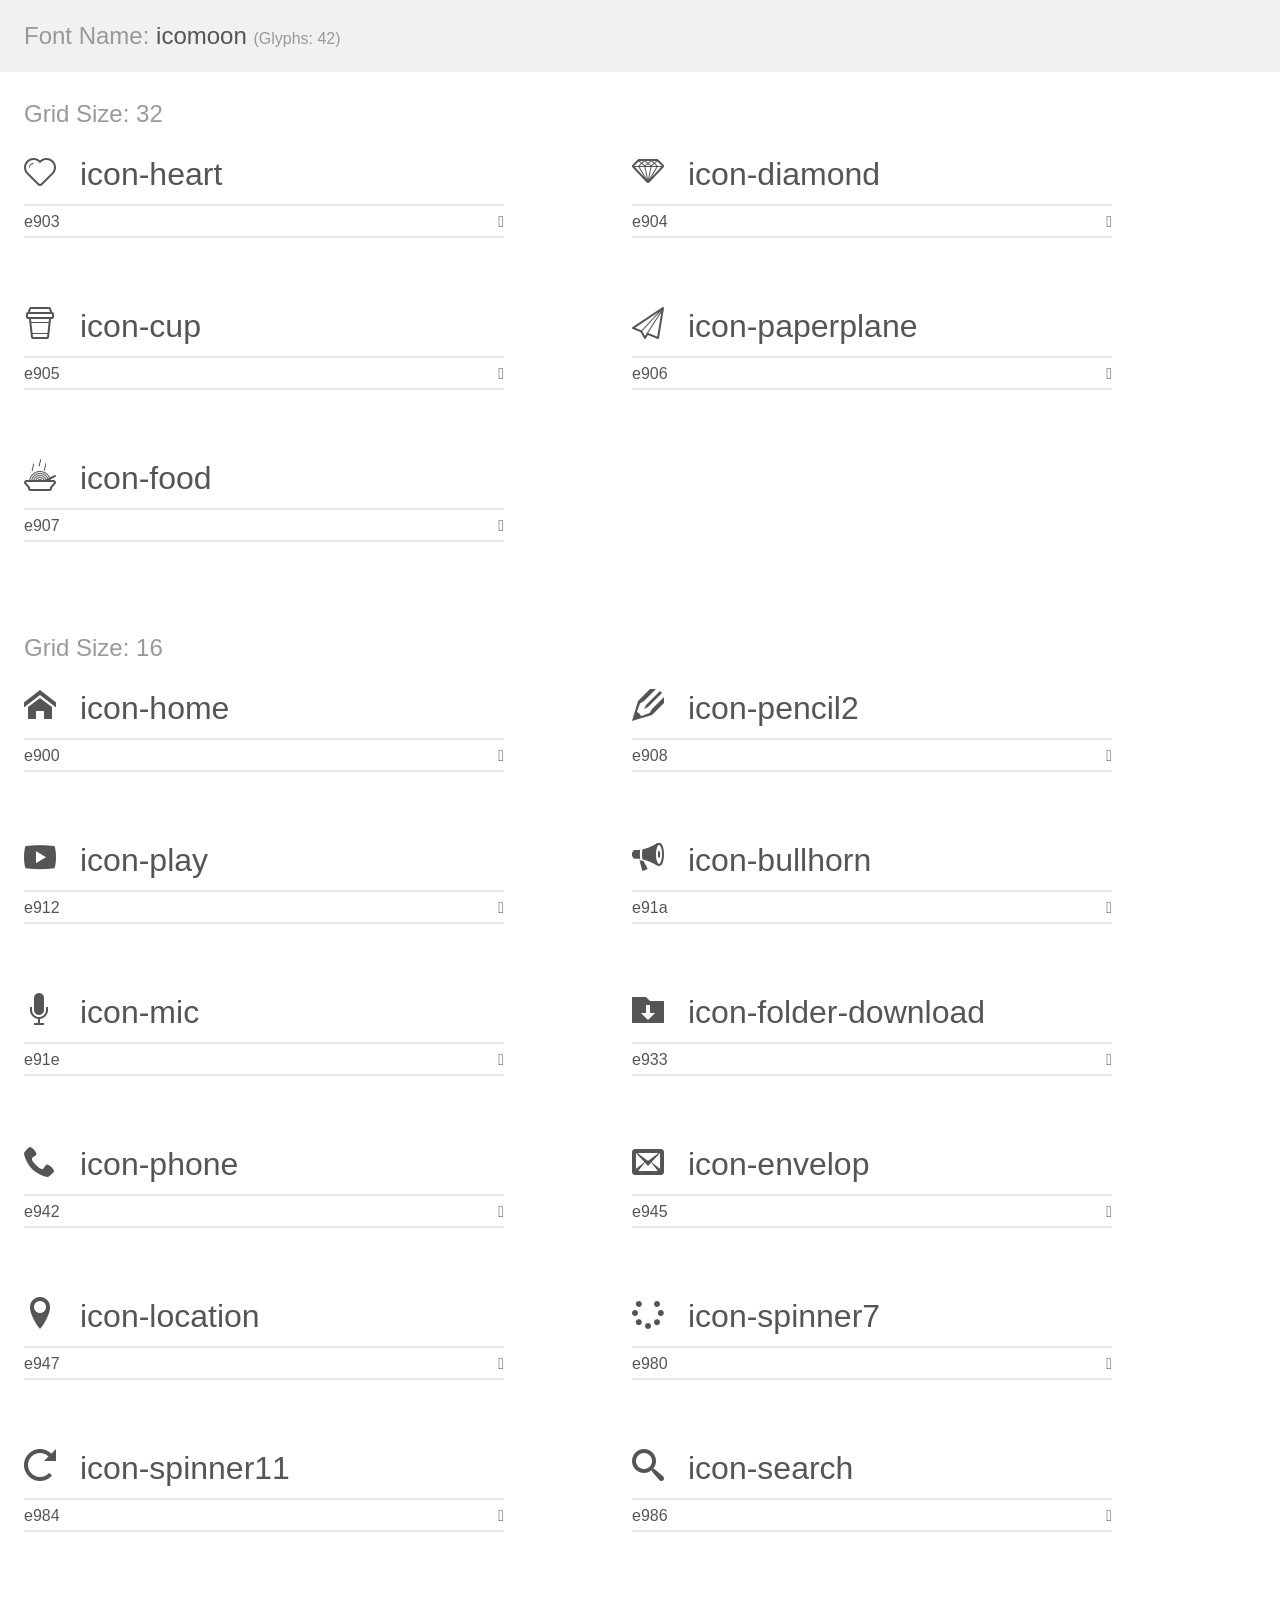
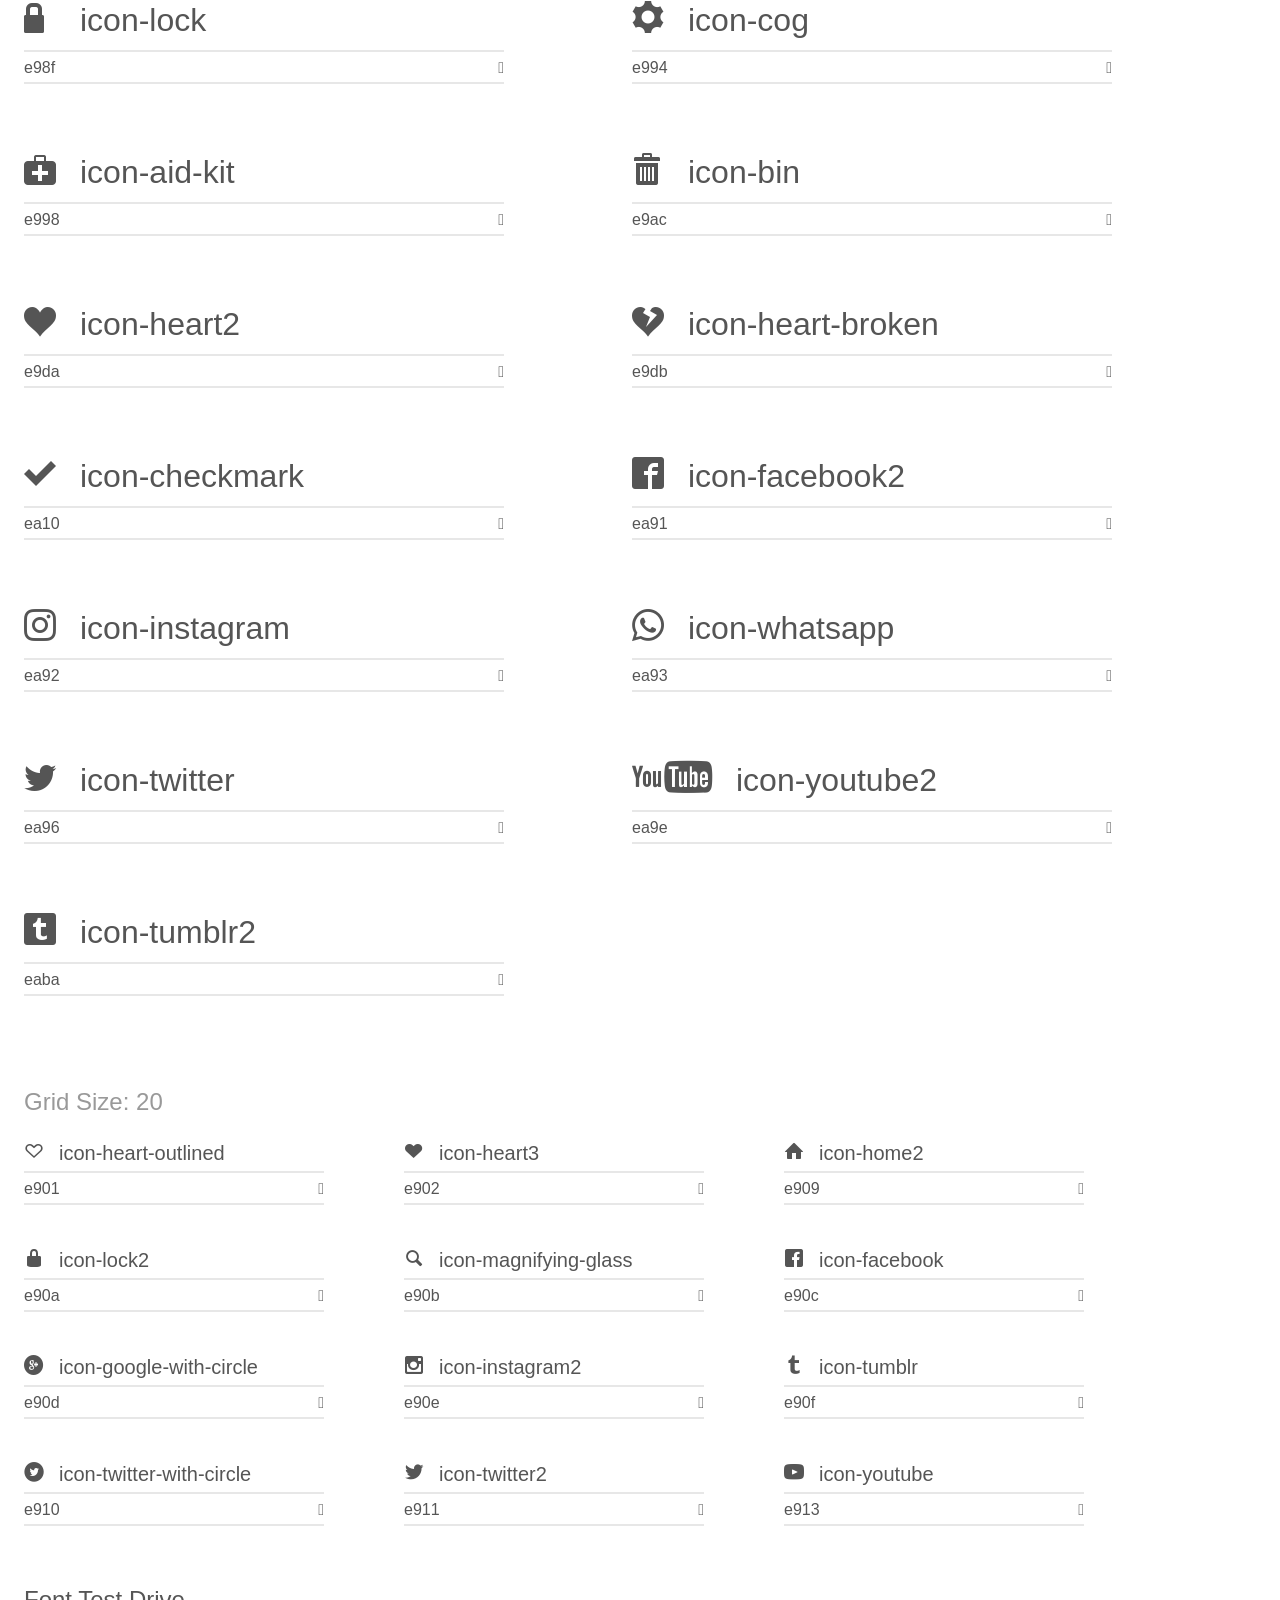
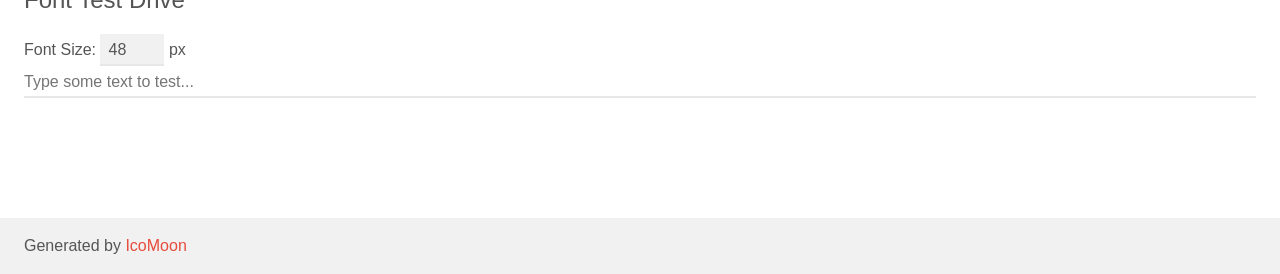
<file: demo.html>
<!doctype html>
<html>
<head>
    <meta charset="utf-8">
    <title>IcoMoon Demo</title>
    <meta name="description" content="An Icon Font Generated By IcoMoon.io">
    <meta name="viewport" content="width=device-width, initial-scale=1">
    <link rel="stylesheet" href="demo-files/demo.css">
    <link rel="stylesheet" href="style.css"></head>
<body>
    <div class="bgc1 clearfix">
        <h1 class="mhmm mvm"><span class="fgc1">Font Name:</span> icomoon <small class="fgc1">(Glyphs:&nbsp;42)</small></h1>
    </div>
    <div class="clearfix mhl ptl">
        <h1 class="mvm mtn fgc1">Grid Size: 32</h1>
        <div class="glyph fs1">
            <div class="clearfix bshadow0 pbs">
                <span class="icon-heart">
                
                </span>
                <span class="mls"> icon-heart</span>
            </div>
            <fieldset class="fs0 size1of1 clearfix hidden-false">
                <input type="text" readonly value="e903" class="unit size1of2" />
                <input type="text" maxlength="1" readonly value="&#xe903;" class="unitRight size1of2 talign-right" />
            </fieldset>
            <div class="fs0 bshadow0 clearfix hidden-true">
                <span class="unit pvs fgc1">liga: </span>
                <input type="text" readonly value="" class="liga unitRight" />
            </div>
        </div>
        <div class="glyph fs1">
            <div class="clearfix bshadow0 pbs">
                <span class="icon-diamond">
                
                </span>
                <span class="mls"> icon-diamond</span>
            </div>
            <fieldset class="fs0 size1of1 clearfix hidden-false">
                <input type="text" readonly value="e904" class="unit size1of2" />
                <input type="text" maxlength="1" readonly value="&#xe904;" class="unitRight size1of2 talign-right" />
            </fieldset>
            <div class="fs0 bshadow0 clearfix hidden-true">
                <span class="unit pvs fgc1">liga: </span>
                <input type="text" readonly value="" class="liga unitRight" />
            </div>
        </div>
        <div class="glyph fs1">
            <div class="clearfix bshadow0 pbs">
                <span class="icon-cup">
                
                </span>
                <span class="mls"> icon-cup</span>
            </div>
            <fieldset class="fs0 size1of1 clearfix hidden-false">
                <input type="text" readonly value="e905" class="unit size1of2" />
                <input type="text" maxlength="1" readonly value="&#xe905;" class="unitRight size1of2 talign-right" />
            </fieldset>
            <div class="fs0 bshadow0 clearfix hidden-true">
                <span class="unit pvs fgc1">liga: </span>
                <input type="text" readonly value="" class="liga unitRight" />
            </div>
        </div>
        <div class="glyph fs1">
            <div class="clearfix bshadow0 pbs">
                <span class="icon-paperplane">
                
                </span>
                <span class="mls"> icon-paperplane</span>
            </div>
            <fieldset class="fs0 size1of1 clearfix hidden-false">
                <input type="text" readonly value="e906" class="unit size1of2" />
                <input type="text" maxlength="1" readonly value="&#xe906;" class="unitRight size1of2 talign-right" />
            </fieldset>
            <div class="fs0 bshadow0 clearfix hidden-true">
                <span class="unit pvs fgc1">liga: </span>
                <input type="text" readonly value="" class="liga unitRight" />
            </div>
        </div>
        <div class="glyph fs1">
            <div class="clearfix bshadow0 pbs">
                <span class="icon-food">
                
                </span>
                <span class="mls"> icon-food</span>
            </div>
            <fieldset class="fs0 size1of1 clearfix hidden-false">
                <input type="text" readonly value="e907" class="unit size1of2" />
                <input type="text" maxlength="1" readonly value="&#xe907;" class="unitRight size1of2 talign-right" />
            </fieldset>
            <div class="fs0 bshadow0 clearfix hidden-true">
                <span class="unit pvs fgc1">liga: </span>
                <input type="text" readonly value="" class="liga unitRight" />
            </div>
        </div>
  </div>
    <div class="clearfix mhl ptl">
        <h1 class="mvm mtn fgc1">Grid Size: 16</h1>
        <div class="glyph fs2">
            <div class="clearfix bshadow0 pbs">
                <span class="icon-home">
                
                </span>
                <span class="mls"> icon-home</span>
            </div>
            <fieldset class="fs0 size1of1 clearfix hidden-false">
                <input type="text" readonly value="e900" class="unit size1of2" />
                <input type="text" maxlength="1" readonly value="&#xe900;" class="unitRight size1of2 talign-right" />
            </fieldset>
            <div class="fs0 bshadow0 clearfix hidden-true">
                <span class="unit pvs fgc1">liga: </span>
                <input type="text" readonly value="home, house" class="liga unitRight" />
            </div>
        </div>
        <div class="glyph fs2">
            <div class="clearfix bshadow0 pbs">
                <span class="icon-pencil2">
                
                </span>
                <span class="mls"> icon-pencil2</span>
            </div>
            <fieldset class="fs0 size1of1 clearfix hidden-false">
                <input type="text" readonly value="e908" class="unit size1of2" />
                <input type="text" maxlength="1" readonly value="&#xe908;" class="unitRight size1of2 talign-right" />
            </fieldset>
            <div class="fs0 bshadow0 clearfix hidden-true">
                <span class="unit pvs fgc1">liga: </span>
                <input type="text" readonly value="pencil2, write2" class="liga unitRight" />
            </div>
        </div>
        <div class="glyph fs2">
            <div class="clearfix bshadow0 pbs">
                <span class="icon-play">
                
                </span>
                <span class="mls"> icon-play</span>
            </div>
            <fieldset class="fs0 size1of1 clearfix hidden-false">
                <input type="text" readonly value="e912" class="unit size1of2" />
                <input type="text" maxlength="1" readonly value="&#xe912;" class="unitRight size1of2 talign-right" />
            </fieldset>
            <div class="fs0 bshadow0 clearfix hidden-true">
                <span class="unit pvs fgc1">liga: </span>
                <input type="text" readonly value="play, video" class="liga unitRight" />
            </div>
        </div>
        <div class="glyph fs2">
            <div class="clearfix bshadow0 pbs">
                <span class="icon-bullhorn">
                
                </span>
                <span class="mls"> icon-bullhorn</span>
            </div>
            <fieldset class="fs0 size1of1 clearfix hidden-false">
                <input type="text" readonly value="e91a" class="unit size1of2" />
                <input type="text" maxlength="1" readonly value="&#xe91a;" class="unitRight size1of2 talign-right" />
            </fieldset>
            <div class="fs0 bshadow0 clearfix hidden-true">
                <span class="unit pvs fgc1">liga: </span>
                <input type="text" readonly value="bullhorn, megaphone" class="liga unitRight" />
            </div>
        </div>
        <div class="glyph fs2">
            <div class="clearfix bshadow0 pbs">
                <span class="icon-mic">
                
                </span>
                <span class="mls"> icon-mic</span>
            </div>
            <fieldset class="fs0 size1of1 clearfix hidden-false">
                <input type="text" readonly value="e91e" class="unit size1of2" />
                <input type="text" maxlength="1" readonly value="&#xe91e;" class="unitRight size1of2 talign-right" />
            </fieldset>
            <div class="fs0 bshadow0 clearfix hidden-true">
                <span class="unit pvs fgc1">liga: </span>
                <input type="text" readonly value="mic, microphone" class="liga unitRight" />
            </div>
        </div>
        <div class="glyph fs2">
            <div class="clearfix bshadow0 pbs">
                <span class="icon-folder-download">
                
                </span>
                <span class="mls"> icon-folder-download</span>
            </div>
            <fieldset class="fs0 size1of1 clearfix hidden-false">
                <input type="text" readonly value="e933" class="unit size1of2" />
                <input type="text" maxlength="1" readonly value="&#xe933;" class="unitRight size1of2 talign-right" />
            </fieldset>
            <div class="fs0 bshadow0 clearfix hidden-true">
                <span class="unit pvs fgc1">liga: </span>
                <input type="text" readonly value="folder-download, directory5" class="liga unitRight" />
            </div>
        </div>
        <div class="glyph fs2">
            <div class="clearfix bshadow0 pbs">
                <span class="icon-phone">
                
                </span>
                <span class="mls"> icon-phone</span>
            </div>
            <fieldset class="fs0 size1of1 clearfix hidden-false">
                <input type="text" readonly value="e942" class="unit size1of2" />
                <input type="text" maxlength="1" readonly value="&#xe942;" class="unitRight size1of2 talign-right" />
            </fieldset>
            <div class="fs0 bshadow0 clearfix hidden-true">
                <span class="unit pvs fgc1">liga: </span>
                <input type="text" readonly value="phone, telephone" class="liga unitRight" />
            </div>
        </div>
        <div class="glyph fs2">
            <div class="clearfix bshadow0 pbs">
                <span class="icon-envelop">
                
                </span>
                <span class="mls"> icon-envelop</span>
            </div>
            <fieldset class="fs0 size1of1 clearfix hidden-false">
                <input type="text" readonly value="e945" class="unit size1of2" />
                <input type="text" maxlength="1" readonly value="&#xe945;" class="unitRight size1of2 talign-right" />
            </fieldset>
            <div class="fs0 bshadow0 clearfix hidden-true">
                <span class="unit pvs fgc1">liga: </span>
                <input type="text" readonly value="envelop, mail" class="liga unitRight" />
            </div>
        </div>
        <div class="glyph fs2">
            <div class="clearfix bshadow0 pbs">
                <span class="icon-location">
                
                </span>
                <span class="mls"> icon-location</span>
            </div>
            <fieldset class="fs0 size1of1 clearfix hidden-false">
                <input type="text" readonly value="e947" class="unit size1of2" />
                <input type="text" maxlength="1" readonly value="&#xe947;" class="unitRight size1of2 talign-right" />
            </fieldset>
            <div class="fs0 bshadow0 clearfix hidden-true">
                <span class="unit pvs fgc1">liga: </span>
                <input type="text" readonly value="location, map-marker" class="liga unitRight" />
            </div>
        </div>
        <div class="glyph fs2">
            <div class="clearfix bshadow0 pbs">
                <span class="icon-spinner7">
                
                </span>
                <span class="mls"> icon-spinner7</span>
            </div>
            <fieldset class="fs0 size1of1 clearfix hidden-false">
                <input type="text" readonly value="e980" class="unit size1of2" />
                <input type="text" maxlength="1" readonly value="&#xe980;" class="unitRight size1of2 talign-right" />
            </fieldset>
            <div class="fs0 bshadow0 clearfix hidden-true">
                <span class="unit pvs fgc1">liga: </span>
                <input type="text" readonly value="spinner7, loading8" class="liga unitRight" />
            </div>
        </div>
        <div class="glyph fs2">
            <div class="clearfix bshadow0 pbs">
                <span class="icon-spinner11">
                
                </span>
                <span class="mls"> icon-spinner11</span>
            </div>
            <fieldset class="fs0 size1of1 clearfix hidden-false">
                <input type="text" readonly value="e984" class="unit size1of2" />
                <input type="text" maxlength="1" readonly value="&#xe984;" class="unitRight size1of2 talign-right" />
            </fieldset>
            <div class="fs0 bshadow0 clearfix hidden-true">
                <span class="unit pvs fgc1">liga: </span>
                <input type="text" readonly value="spinner11, loading12" class="liga unitRight" />
            </div>
        </div>
        <div class="glyph fs2">
            <div class="clearfix bshadow0 pbs">
                <span class="icon-search">
                
                </span>
                <span class="mls"> icon-search</span>
            </div>
            <fieldset class="fs0 size1of1 clearfix hidden-false">
                <input type="text" readonly value="e986" class="unit size1of2" />
                <input type="text" maxlength="1" readonly value="&#xe986;" class="unitRight size1of2 talign-right" />
            </fieldset>
            <div class="fs0 bshadow0 clearfix hidden-true">
                <span class="unit pvs fgc1">liga: </span>
                <input type="text" readonly value="search, magnifier" class="liga unitRight" />
            </div>
        </div>
        <div class="glyph fs2">
            <div class="clearfix bshadow0 pbs">
                <span class="icon-lock">
                
                </span>
                <span class="mls"> icon-lock</span>
            </div>
            <fieldset class="fs0 size1of1 clearfix hidden-false">
                <input type="text" readonly value="e98f" class="unit size1of2" />
                <input type="text" maxlength="1" readonly value="&#xe98f;" class="unitRight size1of2 talign-right" />
            </fieldset>
            <div class="fs0 bshadow0 clearfix hidden-true">
                <span class="unit pvs fgc1">liga: </span>
                <input type="text" readonly value="lock, secure" class="liga unitRight" />
            </div>
        </div>
        <div class="glyph fs2">
            <div class="clearfix bshadow0 pbs">
                <span class="icon-cog">
                
                </span>
                <span class="mls"> icon-cog</span>
            </div>
            <fieldset class="fs0 size1of1 clearfix hidden-false">
                <input type="text" readonly value="e994" class="unit size1of2" />
                <input type="text" maxlength="1" readonly value="&#xe994;" class="unitRight size1of2 talign-right" />
            </fieldset>
            <div class="fs0 bshadow0 clearfix hidden-true">
                <span class="unit pvs fgc1">liga: </span>
                <input type="text" readonly value="cog, gear" class="liga unitRight" />
            </div>
        </div>
        <div class="glyph fs2">
            <div class="clearfix bshadow0 pbs">
                <span class="icon-aid-kit">
                
                </span>
                <span class="mls"> icon-aid-kit</span>
            </div>
            <fieldset class="fs0 size1of1 clearfix hidden-false">
                <input type="text" readonly value="e998" class="unit size1of2" />
                <input type="text" maxlength="1" readonly value="&#xe998;" class="unitRight size1of2 talign-right" />
            </fieldset>
            <div class="fs0 bshadow0 clearfix hidden-true">
                <span class="unit pvs fgc1">liga: </span>
                <input type="text" readonly value="aid-kit, health" class="liga unitRight" />
            </div>
        </div>
        <div class="glyph fs2">
            <div class="clearfix bshadow0 pbs">
                <span class="icon-bin">
                
                </span>
                <span class="mls"> icon-bin</span>
            </div>
            <fieldset class="fs0 size1of1 clearfix hidden-false">
                <input type="text" readonly value="e9ac" class="unit size1of2" />
                <input type="text" maxlength="1" readonly value="&#xe9ac;" class="unitRight size1of2 talign-right" />
            </fieldset>
            <div class="fs0 bshadow0 clearfix hidden-true">
                <span class="unit pvs fgc1">liga: </span>
                <input type="text" readonly value="bin, trashcan" class="liga unitRight" />
            </div>
        </div>
        <div class="glyph fs2">
            <div class="clearfix bshadow0 pbs">
                <span class="icon-heart2">
                
                </span>
                <span class="mls"> icon-heart2</span>
            </div>
            <fieldset class="fs0 size1of1 clearfix hidden-false">
                <input type="text" readonly value="e9da" class="unit size1of2" />
                <input type="text" maxlength="1" readonly value="&#xe9da;" class="unitRight size1of2 talign-right" />
            </fieldset>
            <div class="fs0 bshadow0 clearfix hidden-true">
                <span class="unit pvs fgc1">liga: </span>
                <input type="text" readonly value="heart, like" class="liga unitRight" />
            </div>
        </div>
        <div class="glyph fs2">
            <div class="clearfix bshadow0 pbs">
                <span class="icon-heart-broken">
                
                </span>
                <span class="mls"> icon-heart-broken</span>
            </div>
            <fieldset class="fs0 size1of1 clearfix hidden-false">
                <input type="text" readonly value="e9db" class="unit size1of2" />
                <input type="text" maxlength="1" readonly value="&#xe9db;" class="unitRight size1of2 talign-right" />
            </fieldset>
            <div class="fs0 bshadow0 clearfix hidden-true">
                <span class="unit pvs fgc1">liga: </span>
                <input type="text" readonly value="heart-broken, heart2" class="liga unitRight" />
            </div>
        </div>
        <div class="glyph fs2">
            <div class="clearfix bshadow0 pbs">
                <span class="icon-checkmark">
                
                </span>
                <span class="mls"> icon-checkmark</span>
            </div>
            <fieldset class="fs0 size1of1 clearfix hidden-false">
                <input type="text" readonly value="ea10" class="unit size1of2" />
                <input type="text" maxlength="1" readonly value="&#xea10;" class="unitRight size1of2 talign-right" />
            </fieldset>
            <div class="fs0 bshadow0 clearfix hidden-true">
                <span class="unit pvs fgc1">liga: </span>
                <input type="text" readonly value="checkmark, tick" class="liga unitRight" />
            </div>
        </div>
        <div class="glyph fs2">
            <div class="clearfix bshadow0 pbs">
                <span class="icon-facebook2">
                
                </span>
                <span class="mls"> icon-facebook2</span>
            </div>
            <fieldset class="fs0 size1of1 clearfix hidden-false">
                <input type="text" readonly value="ea91" class="unit size1of2" />
                <input type="text" maxlength="1" readonly value="&#xea91;" class="unitRight size1of2 talign-right" />
            </fieldset>
            <div class="fs0 bshadow0 clearfix hidden-true">
                <span class="unit pvs fgc1">liga: </span>
                <input type="text" readonly value="facebook2, brand11" class="liga unitRight" />
            </div>
        </div>
        <div class="glyph fs2">
            <div class="clearfix bshadow0 pbs">
                <span class="icon-instagram">
                
                </span>
                <span class="mls"> icon-instagram</span>
            </div>
            <fieldset class="fs0 size1of1 clearfix hidden-false">
                <input type="text" readonly value="ea92" class="unit size1of2" />
                <input type="text" maxlength="1" readonly value="&#xea92;" class="unitRight size1of2 talign-right" />
            </fieldset>
            <div class="fs0 bshadow0 clearfix hidden-true">
                <span class="unit pvs fgc1">liga: </span>
                <input type="text" readonly value="instagram, brand12" class="liga unitRight" />
            </div>
        </div>
        <div class="glyph fs2">
            <div class="clearfix bshadow0 pbs">
                <span class="icon-whatsapp">
                
                </span>
                <span class="mls"> icon-whatsapp</span>
            </div>
            <fieldset class="fs0 size1of1 clearfix hidden-false">
                <input type="text" readonly value="ea93" class="unit size1of2" />
                <input type="text" maxlength="1" readonly value="&#xea93;" class="unitRight size1of2 talign-right" />
            </fieldset>
            <div class="fs0 bshadow0 clearfix hidden-true">
                <span class="unit pvs fgc1">liga: </span>
                <input type="text" readonly value="whatsapp, brand13" class="liga unitRight" />
            </div>
        </div>
        <div class="glyph fs2">
            <div class="clearfix bshadow0 pbs">
                <span class="icon-twitter">
                
                </span>
                <span class="mls"> icon-twitter</span>
            </div>
            <fieldset class="fs0 size1of1 clearfix hidden-false">
                <input type="text" readonly value="ea96" class="unit size1of2" />
                <input type="text" maxlength="1" readonly value="&#xea96;" class="unitRight size1of2 talign-right" />
            </fieldset>
            <div class="fs0 bshadow0 clearfix hidden-true">
                <span class="unit pvs fgc1">liga: </span>
                <input type="text" readonly value="twitter, brand16" class="liga unitRight" />
            </div>
        </div>
        <div class="glyph fs2">
            <div class="clearfix bshadow0 pbs">
                <span class="icon-youtube2">
                
                </span>
                <span class="mls"> icon-youtube2</span>
            </div>
            <fieldset class="fs0 size1of1 clearfix hidden-false">
                <input type="text" readonly value="ea9e" class="unit size1of2" />
                <input type="text" maxlength="1" readonly value="&#xea9e;" class="unitRight size1of2 talign-right" />
            </fieldset>
            <div class="fs0 bshadow0 clearfix hidden-true">
                <span class="unit pvs fgc1">liga: </span>
                <input type="text" readonly value="youtube2, brand22" class="liga unitRight" />
            </div>
        </div>
        <div class="glyph fs2">
            <div class="clearfix bshadow0 pbs">
                <span class="icon-tumblr2">
                
                </span>
                <span class="mls"> icon-tumblr2</span>
            </div>
            <fieldset class="fs0 size1of1 clearfix hidden-false">
                <input type="text" readonly value="eaba" class="unit size1of2" />
                <input type="text" maxlength="1" readonly value="&#xeaba;" class="unitRight size1of2 talign-right" />
            </fieldset>
            <div class="fs0 bshadow0 clearfix hidden-true">
                <span class="unit pvs fgc1">liga: </span>
                <input type="text" readonly value="tumblr2, brand50" class="liga unitRight" />
            </div>
        </div>
  </div>
    <div class="clearfix mhl ptl">
        <h1 class="mvm mtn fgc1">Grid Size: 20</h1>
        <div class="glyph fs3">
            <div class="clearfix bshadow0 pbs">
                <span class="icon-heart-outlined">
                
                </span>
                <span class="mls"> icon-heart-outlined</span>
            </div>
            <fieldset class="fs0 size1of1 clearfix hidden-false">
                <input type="text" readonly value="e901" class="unit size1of2" />
                <input type="text" maxlength="1" readonly value="&#xe901;" class="unitRight size1of2 talign-right" />
            </fieldset>
            <div class="fs0 bshadow0 clearfix hidden-true">
                <span class="unit pvs fgc1">liga: </span>
                <input type="text" readonly value="" class="liga unitRight" />
            </div>
        </div>
        <div class="glyph fs3">
            <div class="clearfix bshadow0 pbs">
                <span class="icon-heart3">
                
                </span>
                <span class="mls"> icon-heart3</span>
            </div>
            <fieldset class="fs0 size1of1 clearfix hidden-false">
                <input type="text" readonly value="e902" class="unit size1of2" />
                <input type="text" maxlength="1" readonly value="&#xe902;" class="unitRight size1of2 talign-right" />
            </fieldset>
            <div class="fs0 bshadow0 clearfix hidden-true">
                <span class="unit pvs fgc1">liga: </span>
                <input type="text" readonly value="" class="liga unitRight" />
            </div>
        </div>
        <div class="glyph fs3">
            <div class="clearfix bshadow0 pbs">
                <span class="icon-home2">
                
                </span>
                <span class="mls"> icon-home2</span>
            </div>
            <fieldset class="fs0 size1of1 clearfix hidden-false">
                <input type="text" readonly value="e909" class="unit size1of2" />
                <input type="text" maxlength="1" readonly value="&#xe909;" class="unitRight size1of2 talign-right" />
            </fieldset>
            <div class="fs0 bshadow0 clearfix hidden-true">
                <span class="unit pvs fgc1">liga: </span>
                <input type="text" readonly value="" class="liga unitRight" />
            </div>
        </div>
        <div class="glyph fs3">
            <div class="clearfix bshadow0 pbs">
                <span class="icon-lock2">
                
                </span>
                <span class="mls"> icon-lock2</span>
            </div>
            <fieldset class="fs0 size1of1 clearfix hidden-false">
                <input type="text" readonly value="e90a" class="unit size1of2" />
                <input type="text" maxlength="1" readonly value="&#xe90a;" class="unitRight size1of2 talign-right" />
            </fieldset>
            <div class="fs0 bshadow0 clearfix hidden-true">
                <span class="unit pvs fgc1">liga: </span>
                <input type="text" readonly value="" class="liga unitRight" />
            </div>
        </div>
        <div class="glyph fs3">
            <div class="clearfix bshadow0 pbs">
                <span class="icon-magnifying-glass">
                
                </span>
                <span class="mls"> icon-magnifying-glass</span>
            </div>
            <fieldset class="fs0 size1of1 clearfix hidden-false">
                <input type="text" readonly value="e90b" class="unit size1of2" />
                <input type="text" maxlength="1" readonly value="&#xe90b;" class="unitRight size1of2 talign-right" />
            </fieldset>
            <div class="fs0 bshadow0 clearfix hidden-true">
                <span class="unit pvs fgc1">liga: </span>
                <input type="text" readonly value="" class="liga unitRight" />
            </div>
        </div>
        <div class="glyph fs3">
            <div class="clearfix bshadow0 pbs">
                <span class="icon-facebook">
                
                </span>
                <span class="mls"> icon-facebook</span>
            </div>
            <fieldset class="fs0 size1of1 clearfix hidden-false">
                <input type="text" readonly value="e90c" class="unit size1of2" />
                <input type="text" maxlength="1" readonly value="&#xe90c;" class="unitRight size1of2 talign-right" />
            </fieldset>
            <div class="fs0 bshadow0 clearfix hidden-true">
                <span class="unit pvs fgc1">liga: </span>
                <input type="text" readonly value="" class="liga unitRight" />
            </div>
        </div>
        <div class="glyph fs3">
            <div class="clearfix bshadow0 pbs">
                <span class="icon-google-with-circle">
                
                </span>
                <span class="mls"> icon-google-with-circle</span>
            </div>
            <fieldset class="fs0 size1of1 clearfix hidden-false">
                <input type="text" readonly value="e90d" class="unit size1of2" />
                <input type="text" maxlength="1" readonly value="&#xe90d;" class="unitRight size1of2 talign-right" />
            </fieldset>
            <div class="fs0 bshadow0 clearfix hidden-true">
                <span class="unit pvs fgc1">liga: </span>
                <input type="text" readonly value="" class="liga unitRight" />
            </div>
        </div>
        <div class="glyph fs3">
            <div class="clearfix bshadow0 pbs">
                <span class="icon-instagram2">
                
                </span>
                <span class="mls"> icon-instagram2</span>
            </div>
            <fieldset class="fs0 size1of1 clearfix hidden-false">
                <input type="text" readonly value="e90e" class="unit size1of2" />
                <input type="text" maxlength="1" readonly value="&#xe90e;" class="unitRight size1of2 talign-right" />
            </fieldset>
            <div class="fs0 bshadow0 clearfix hidden-true">
                <span class="unit pvs fgc1">liga: </span>
                <input type="text" readonly value="" class="liga unitRight" />
            </div>
        </div>
        <div class="glyph fs3">
            <div class="clearfix bshadow0 pbs">
                <span class="icon-tumblr">
                
                </span>
                <span class="mls"> icon-tumblr</span>
            </div>
            <fieldset class="fs0 size1of1 clearfix hidden-false">
                <input type="text" readonly value="e90f" class="unit size1of2" />
                <input type="text" maxlength="1" readonly value="&#xe90f;" class="unitRight size1of2 talign-right" />
            </fieldset>
            <div class="fs0 bshadow0 clearfix hidden-true">
                <span class="unit pvs fgc1">liga: </span>
                <input type="text" readonly value="" class="liga unitRight" />
            </div>
        </div>
        <div class="glyph fs3">
            <div class="clearfix bshadow0 pbs">
                <span class="icon-twitter-with-circle">
                
                </span>
                <span class="mls"> icon-twitter-with-circle</span>
            </div>
            <fieldset class="fs0 size1of1 clearfix hidden-false">
                <input type="text" readonly value="e910" class="unit size1of2" />
                <input type="text" maxlength="1" readonly value="&#xe910;" class="unitRight size1of2 talign-right" />
            </fieldset>
            <div class="fs0 bshadow0 clearfix hidden-true">
                <span class="unit pvs fgc1">liga: </span>
                <input type="text" readonly value="" class="liga unitRight" />
            </div>
        </div>
        <div class="glyph fs3">
            <div class="clearfix bshadow0 pbs">
                <span class="icon-twitter2">
                
                </span>
                <span class="mls"> icon-twitter2</span>
            </div>
            <fieldset class="fs0 size1of1 clearfix hidden-false">
                <input type="text" readonly value="e911" class="unit size1of2" />
                <input type="text" maxlength="1" readonly value="&#xe911;" class="unitRight size1of2 talign-right" />
            </fieldset>
            <div class="fs0 bshadow0 clearfix hidden-true">
                <span class="unit pvs fgc1">liga: </span>
                <input type="text" readonly value="" class="liga unitRight" />
            </div>
        </div>
        <div class="glyph fs3">
            <div class="clearfix bshadow0 pbs">
                <span class="icon-youtube">
                
                </span>
                <span class="mls"> icon-youtube</span>
            </div>
            <fieldset class="fs0 size1of1 clearfix hidden-false">
                <input type="text" readonly value="e913" class="unit size1of2" />
                <input type="text" maxlength="1" readonly value="&#xe913;" class="unitRight size1of2 talign-right" />
            </fieldset>
            <div class="fs0 bshadow0 clearfix hidden-true">
                <span class="unit pvs fgc1">liga: </span>
                <input type="text" readonly value="" class="liga unitRight" />
            </div>
        </div>
  </div>

    <!--[if gt IE 8]><!-->
    <div class="mhl clearfix mbl">
        <h1>Font Test Drive</h1>
        <label>
            Font Size: <input id="fontSize" type="number" class="textbox0 mbm"
            min="8" value="48" />
            px
        </label>
        <input id="testText" type="text" class="phl size1of1 mvl"
        placeholder="Type some text to test..." value=""/>
        </label>
        <div id="testDrive" class="icon-">&nbsp;
        </div>
    </div>
    <!--<![endif]-->
    <div class="bgc1 clearfix">
        <p class="mhl">Generated by <a href="https://icomoon.io/app">IcoMoon</a></p>
    </div>

    <script src="demo-files/demo.js"></script>
</body>
</html>
</file>
<file: demo-files/demo.css>
body {
  padding: 0;
  margin: 0;
  font-family: sans-serif;
  font-size: 1em;
  line-height: 1.5;
  color: #555;
  background: #fff;
}
h1 {
  font-size: 1.5em;
  font-weight: normal;
}
small {
  font-size: .66666667em;
}
a {
  color: #e74c3c;
  text-decoration: none;
}
a:hover, a:focus {
  box-shadow: 0 1px #e74c3c;
}
.bshadow0, input {
  box-shadow: inset 0 -2px #e7e7e7;
}
input:hover {
  box-shadow: inset 0 -2px #ccc;
}
input, fieldset {
  font-family: sans-serif;
  font-size: 1em;
  margin: 0;
  padding: 0;
  border: 0;
}
input {
  color: inherit;
  line-height: 1.5;
  height: 1.5em;
  padding: .25em 0;
}
input:focus {
  outline: none;
  box-shadow: inset 0 -2px #449fdb;
}
.glyph {
  font-size: 16px;
  width: 15em;
  padding-bottom: 1em;
  margin-right: 4em;
  margin-bottom: 1em;
  float: left;
  overflow: hidden;
}
.liga {
  width: 80%;
  width: calc(100% - 2.5em);
}
.talign-right {
  text-align: right;
}
.talign-center {
  text-align: center;
}
.bgc1 {
  background: #f1f1f1;
}
.fgc1 {
  color: #999;
}
.fgc0 {
  color: #000;
}
p {
  margin-top: 1em;
  margin-bottom: 1em;
}
.mvm {
  margin-top: .75em;
  margin-bottom: .75em;
}
.mtn {
  margin-top: 0;
}
.mtl, .mal {
  margin-top: 1.5em;
}
.mbl, .mal {
  margin-bottom: 1.5em;
}
.mal, .mhl {
  margin-left: 1.5em;
  margin-right: 1.5em;
}
.mhmm {
  margin-left: 1em;
  margin-right: 1em;
}
.mls {
  margin-left: .25em;
}
.ptl {
  padding-top: 1.5em;
}
.pbs, .pvs {
  padding-bottom: .25em;
}
.pvs, .pts {
  padding-top: .25em;
}
.unit {
  float: left;
}
.unitRight {
  float: right;
}
.size1of2 {
  width: 50%;
}
.size1of1 {
  width: 100%;
}
.clearfix:before, .clearfix:after {
  content: " ";
  display: table;
}
.clearfix:after {
  clear: both;
}
.hidden-true {
  display: none;
}
.textbox0 {
  width: 3em;
  background: #f1f1f1;
  padding: .25em .5em;
  line-height: 1.5;
  height: 1.5em;
}
#testDrive {
  display: block;
  padding-top: 24px;
  line-height: 1.5;
}
.fs0 {
  font-size: 16px;
}
.fs1 {
  font-size: 32px;
}
.fs2 {
  font-size: 32px;
}
.fs3 {
  font-size: 20px;
}
</file>
<file: style.css>
@font-face {
  font-family: 'icomoon';
  src:  url('fonts/icomoon.eot?ir1ixe');
  src:  url('fonts/icomoon.eot?ir1ixe#iefix') format('embedded-opentype'),
    url('fonts/icomoon.ttf?ir1ixe') format('truetype'),
    url('fonts/icomoon.woff?ir1ixe') format('woff'),
    url('fonts/icomoon.svg?ir1ixe#icomoon') format('svg');
  font-weight: normal;
  font-style: normal;
}

[class^="icon-"], [class*=" icon-"] {
  /* use !important to prevent issues with browser extensions that change fonts */
  font-family: 'icomoon' !important;
  speak: none;
  font-style: normal;
  font-weight: normal;
  font-variant: normal;
  text-transform: none;
  line-height: 1;

  /* Better Font Rendering =========== */
  -webkit-font-smoothing: antialiased;
  -moz-osx-font-smoothing: grayscale;
}

.icon-heart:before {
  content: "\e903";
}
.icon-diamond:before {
  content: "\e904";
}
.icon-cup:before {
  content: "\e905";
}
.icon-paperplane:before {
  content: "\e906";
}
.icon-food:before {
  content: "\e907";
}
.icon-home:before {
  content: "\e900";
}
.icon-pencil2:before {
  content: "\e908";
}
.icon-play:before {
  content: "\e912";
}
.icon-bullhorn:before {
  content: "\e91a";
}
.icon-mic:before {
  content: "\e91e";
}
.icon-folder-download:before {
  content: "\e933";
}
.icon-phone:before {
  content: "\e942";
}
.icon-envelop:before {
  content: "\e945";
}
.icon-location:before {
  content: "\e947";
}
.icon-spinner7:before {
  content: "\e980";
}
.icon-spinner11:before {
  content: "\e984";
}
.icon-search:before {
  content: "\e986";
}
.icon-lock:before {
  content: "\e98f";
}
.icon-cog:before {
  content: "\e994";
}
.icon-aid-kit:before {
  content: "\e998";
}
.icon-bin:before {
  content: "\e9ac";
}
.icon-heart2:before {
  content: "\e9da";
}
.icon-heart-broken:before {
  content: "\e9db";
}
.icon-checkmark:before {
  content: "\ea10";
}
.icon-facebook2:before {
  content: "\ea91";
}
.icon-instagram:before {
  content: "\ea92";
}
.icon-whatsapp:before {
  content: "\ea93";
}
.icon-twitter:before {
  content: "\ea96";
}
.icon-youtube2:before {
  content: "\ea9e";
}
.icon-tumblr2:before {
  content: "\eaba";
}
.icon-heart-outlined:before {
  content: "\e901";
}
.icon-heart3:before {
  content: "\e902";
}
.icon-home2:before {
  content: "\e909";
}
.icon-lock2:before {
  content: "\e90a";
}
.icon-magnifying-glass:before {
  content: "\e90b";
}
.icon-facebook:before {
  content: "\e90c";
}
.icon-google-with-circle:before {
  content: "\e90d";
}
.icon-instagram2:before {
  content: "\e90e";
}
.icon-tumblr:before {
  content: "\e90f";
}
.icon-twitter-with-circle:before {
  content: "\e910";
}
.icon-twitter2:before {
  content: "\e911";
}
.icon-youtube:before {
  content: "\e913";
}
</file>
